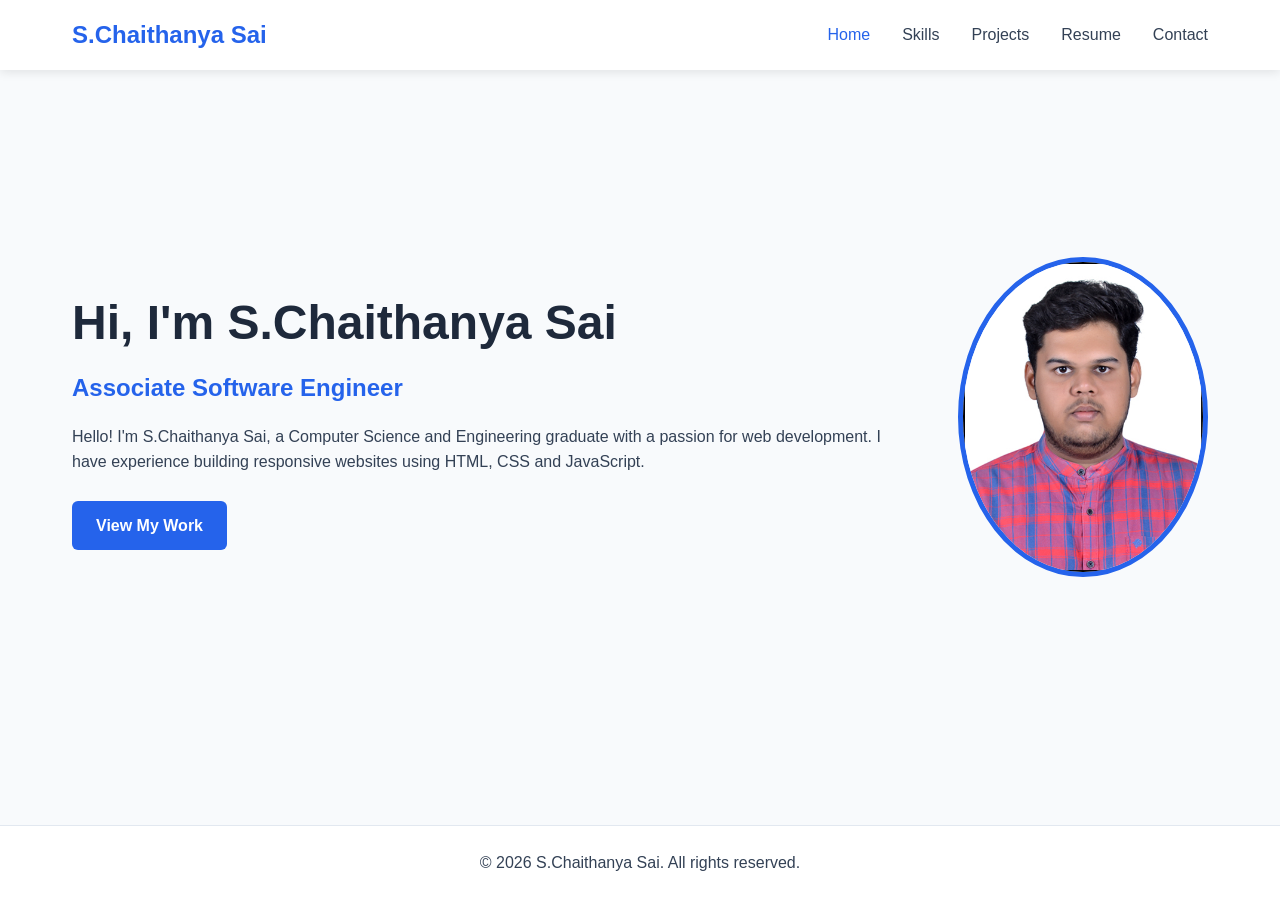
<file: index.html>
<!DOCTYPE html>
<html lang="en">
    <head>
        <meta charset="UTF-8">
        <meta name="viewport" content="width=device-width, initial-scale=1.0">
        <title>S.Chaithanya Sai | Portfolio</title>
        <link rel="stylesheet" href="index.css">
    </head>
    <body>

        <header>
            <nav class="navbar">
                <a href="index.html" class="logo">S.Chaithanya Sai</a>
                <div class="hamburger" role="button" tabindex="0" aria-label="Toggle navigation menu" aria-expanded="false">
                    <span></span>
                    <span></span>
                    <span></span>
                </div>
                <ul class="nav-links">
                    <li><a href="index.html" class="active">Home</a></li>
                    <li><a href="skills.html">Skills</a></li>
                    <li><a href="projects.html">Projects</a></li>
                    <li><a href="resume.html">Resume</a></li>
                    <li><a href="contact.html">Contact</a></li>
                </ul>
            </nav>
        </header>

        <main>
            <section class="hero">
                <div class="hero-text">
                    <h1>Hi, I'm S.Chaithanya Sai</h1>
                    <p class="tagline">Associate Software Engineer</p>
                    <p>Hello! I'm S.Chaithanya Sai, a Computer Science and Engineering graduate with a passion for web development. I have experience building responsive websites using HTML, CSS and JavaScript.</p>
                    <br>
                    <a href="projects.html" class="btn">View My Work</a>
                </div>
                <img src="chaithanya sai.JPG" alt="S.Chaithanya Sai picture" class="hero-img">
            </section>
        </main>

        <footer>
            <p>&copy; 2026 S.Chaithanya Sai. All rights reserved.</p>
        </footer>

        <script src="page.js"></script>
    </body>
</html>
</file>
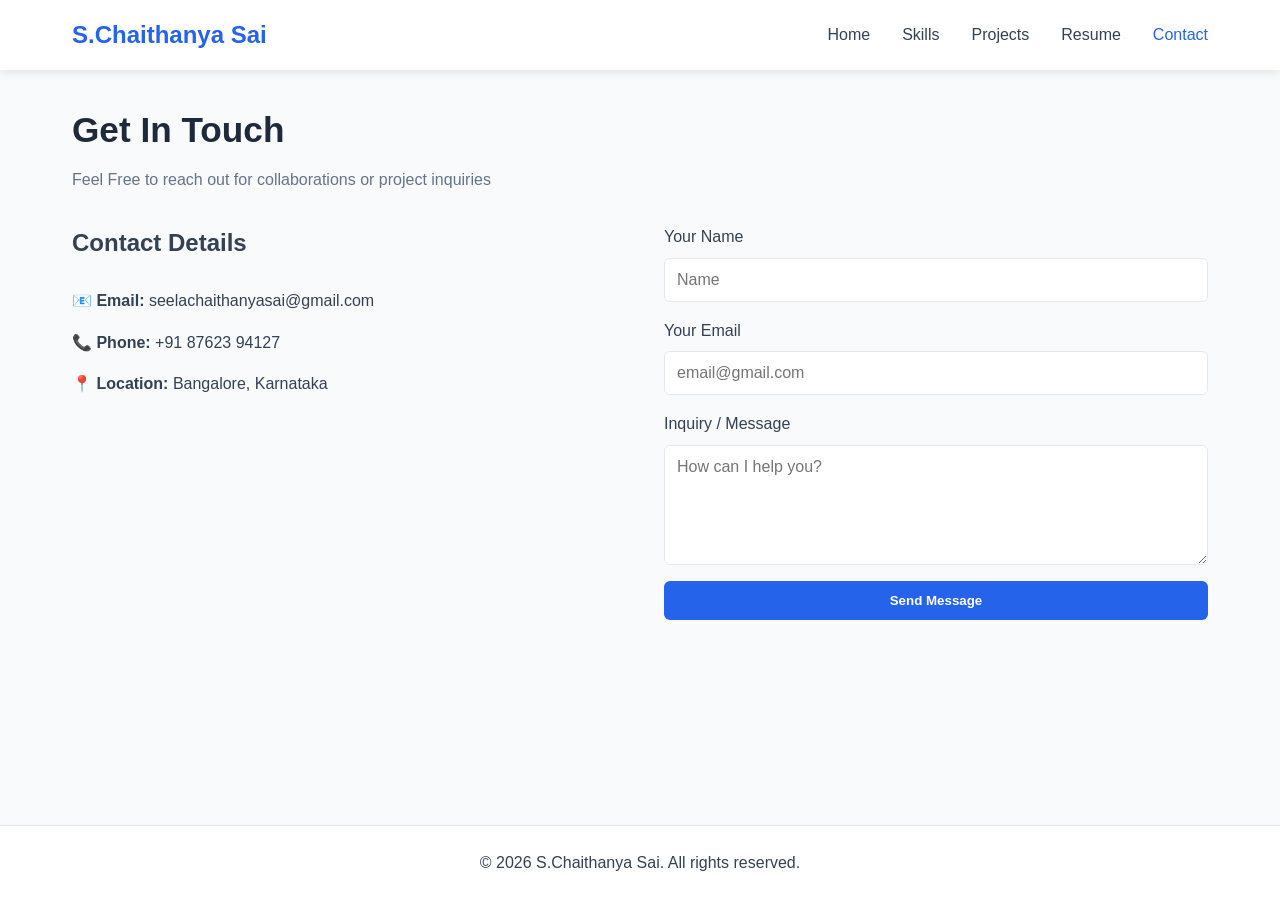
<file: contact.html>
<!DOCTYPE html>
<html lang="en">
    <head>
        <meta charset="UTF-8">
        <meta name="viewport" content="width=device-width, initial-scale=1.0">
        <title>Contact | S.Chaithanya Sai</title>
        <link rel="stylesheet" href="index.css">
    </head>
    <body>

        <header>
            <nav class="navbar">
                <a href="index.html" class="logo">S.Chaithanya Sai</a>
                <div class="hamburger">
                    <span></span>
                    <span></span>
                    <span></span>
                </div>
                <ul class="nav-links">
                    <li><a href="index.html">Home</a></li>
                    <li><a href="skills.html">Skills</a></li>
                    <li><a href="projects.html">Projects</a></li>
                    <li><a href="resume.html">Resume</a></li>
                    <li><a href="contact.html" class="active">Contact</a></li>
                </ul>
            </nav>
        </header>

        <main>
            <h1 class="page-title">Get In Touch</h1>
            <p class="subtitle">Feel Free to reach out for collaborations or project inquiries</p>

            <div class="contact-container">
               <div class="contact-info">
                  <h2>Contact Details</h2>
                  <br>
                  <p><strong>📧 Email:</strong> seelachaithanyasai@gmail.com</p>
                  <p><strong>📞 Phone:</strong> +91 87623 94127</p>
                  <p><strong>📍 Location:</strong> Bangalore, Karnataka</p>
                </div>

                <form class="contact-form" action="#" method="POST">
                    <div class="form-group">
                        <label for="name">Your Name</label>
                        <input type="text" id="name" name="name" required placeholder="Name">
                    </div>

                    <div class="form-group">
                        <label for="email">Your Email</label>
                        <input type="email" id="email" name="email" required placeholder="email@gmail.com">
                    </div>

                    <div class="form-group">
                        <label for="message">Inquiry / Message</label>
                        <textarea id="message" name="message" required placeholder="How can I help you?"></textarea>
                    </div>

                    <button type="submit" class="btn">Send Message</button>
                </form>
            </div>
        </main>

        <footer>
            <p>&copy; 2026 S.Chaithanya Sai. All rights reserved.</p>
        </footer>

        <script src="page.js"></script>
    </body>
</html>
</file>
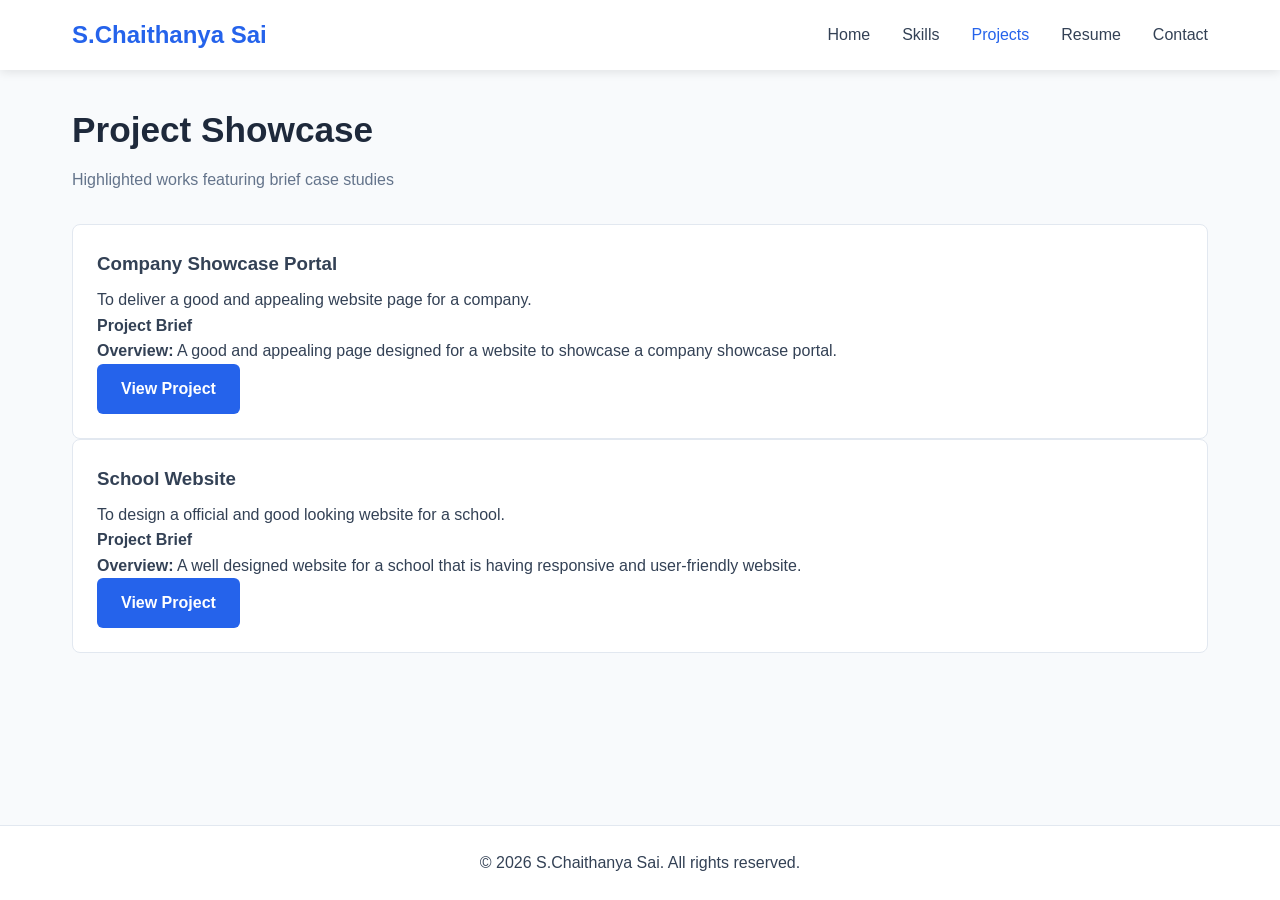
<file: projects.html>
<!DOCTYPE html>
<html lang="en">
    <head>
        <meta charset="UTF-8">
        <meta name="viewport" content="width=device-width, initial-scale=1.0">
        <title>Projects | S.Chaithanya Sai</title>
        <link rel="stylesheet" href="index.css">
    </head>
    <body>

        <header>
            <nav class="navbar">
                <a href="index.html" class="logo">S.Chaithanya Sai</a>
                <div class="hamburger">
                    <span></span>
                    <span></span>
                    <span></span>
                </div>
                <ul class="nav-links">
                    <li><a href="index.html">Home</a></li>
                    <li><a href="skills.html">Skills</a></li>
                    <li><a href="projects.html" class="active">Projects</a></li>
                    <li><a href="resume.html">Resume</a></li>
                    <li><a href="contact.html">Contact</a></li>
                </ul>
            </nav>
        </header>

        <main>
            <h1 class="page-title">Project Showcase</h1>
            <p class="subtitle">Highlighted works featuring brief case studies</p>

            <div class="projects-list">

                <!--Project 1-->
                <div class="project-card">
                    <div class="project-body">
                        <h3>Company Showcase Portal</h3>
                        <p>To deliver a good and appealing website page for a company.</p>
                        <div class="project-brief">
                            <strong>Project Brief</strong>
                            <p><strong>Overview:</strong> A good and appealing page designed for a website to showcase a company showcase portal.</p>
                        </div>
                        <a href="#" class="btn">View Project</a>
                    </div>
                </div>

                <!--Project 2-->
                <div class="project-card">
                    <div class="project-body">
                        <h3>School Website</h3>
                        <p>To design a official and good looking website for a school.</p>
                        <div class="project-brief">
                            <strong>Project Brief</strong>
                            <p><strong>Overview:</strong> A well designed website for a school that is having responsive and user-friendly website.</p>
                        </div>
                        <a href="#" class="btn">View Project</a>
                    </div>
                </div>
            </div>
        </main>

        <footer>
            <p>&copy; 2026 S.Chaithanya Sai. All rights reserved.</p>
        </footer>

        <script src="page.js"></script>
    </body>
</html>
</file>
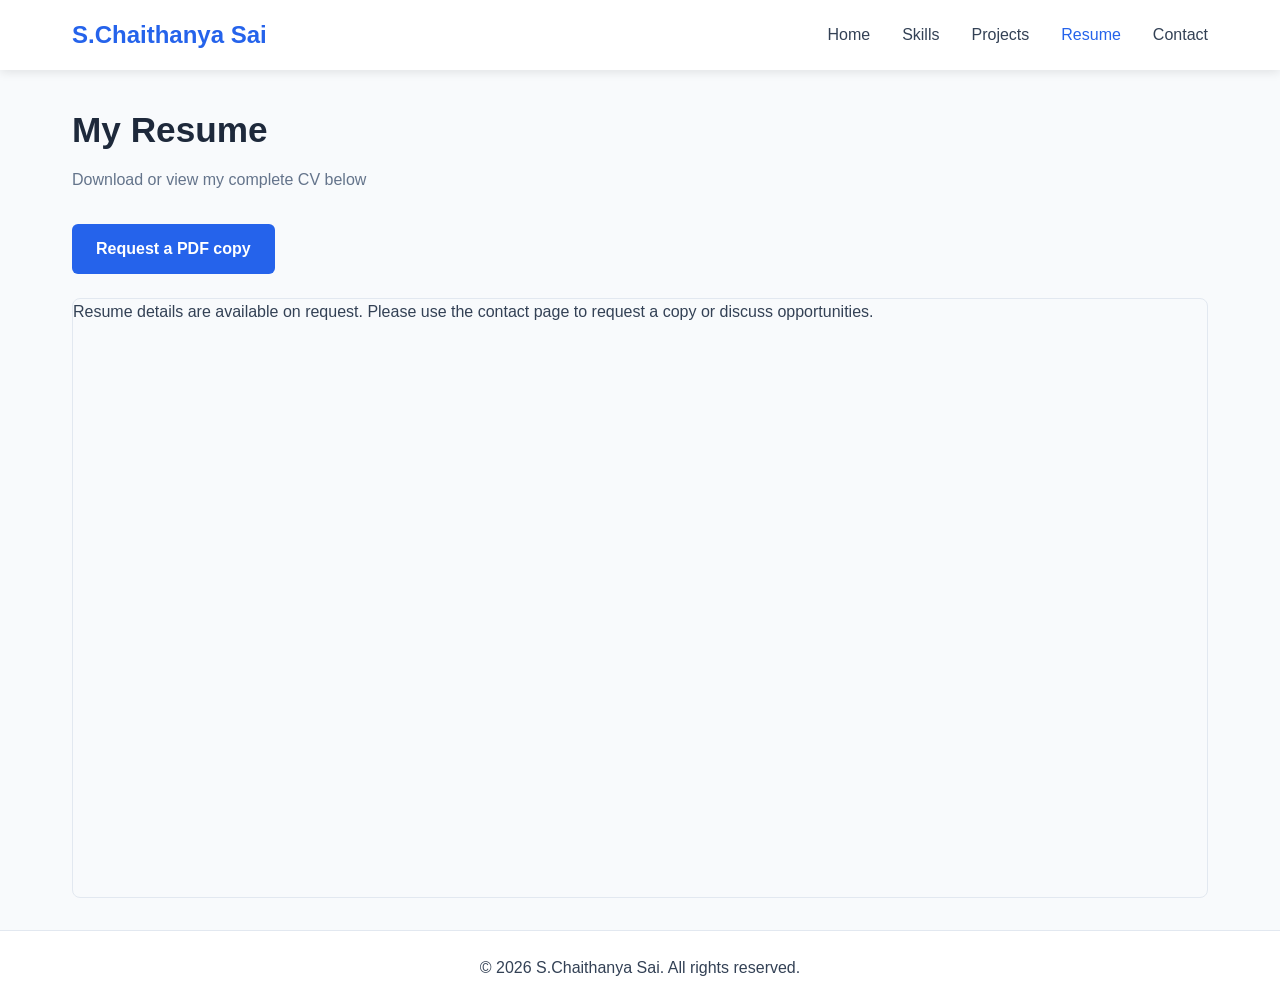
<file: resume.html>
<!DOCTYPE html>
<html lang="en">
    <head>
        <meta charset="UTF-8">
        <meta name="viewport" content="width=device-width, initial-scale=1.0">
        <title>Resume | S.Chaithanya Sai</title>
        <link rel="stylesheet" href="index.css">
    </head>
    <body>

        <header>
            <nav class="navbar">
                <a href="index.html" class="logo">S.Chaithanya Sai</a>
                <div class="hamburger">
                    <span></span>
                    <span></span>
                    <span></span>
                </div>
                <ul class="nav-links">
                    <li><a href="index.html">Home</a></li>
                    <li><a href="skills.html">Skills</a></li>
                    <li><a href="projects.html">Projects</a></li>
                    <li><a href="resume.html" class="active">Resume</a></li>
                    <li><a href="contact.html">Contact</a></li>
                </ul>
            </nav>
        </header>

        <main>
            <h1 class="page-title">My Resume</h1>
            <p class="subtitle">Download or view my complete CV below</p>

            <a href="Chaithanya_Resume.pdf" class="btn">Request a PDF copy</a>

            <div class="pdf-container" role="region" aria-label="Resume availability message">
                <p>Resume details are available on request. Please use the contact page to request a copy or discuss opportunities.</p>
            </div>
        </main>

        <footer>
          <p>&copy; 2026 S.Chaithanya Sai. All rights reserved.</p>
        </footer>

        <script src="page.js"></script>
    </body>
</html>
</file>
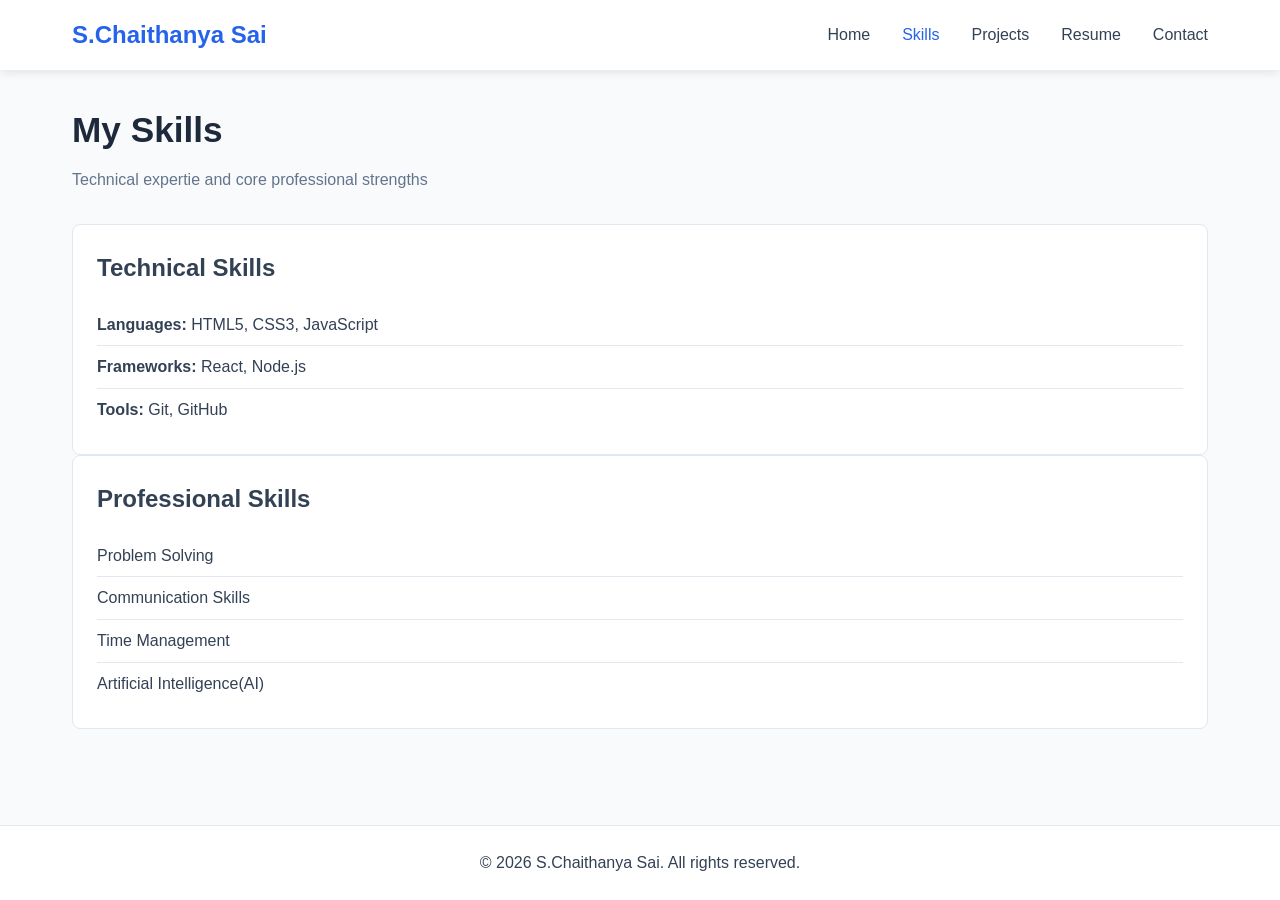
<file: skills.html>
<!DOCTYPE html>
<html lang="en">
    <head>
        <meta charset="UTF-8">
        <meta name="viewport" content="width=device-width, initial-scale=1.0">
        <title>Skills | S.Chaithanya Sai</title>
        <link rel="stylesheet" href="index.css">
    </head>
    <body>

        <header>
            <nav class="navbar">
                <a href="index.html" class="logo">S.Chaithanya Sai</a>
                <div class="hamburger">
                    <span></span>
                    <span></span>
                    <span></span>
                </div>
                <ul class="nav-links">
                    <li><a href="index.html">Home</a></li>
                    <li><a href="skills.html" class="active">Skills</a></li>
                    <li><a href="projects.html">Projects</a></li>
                    <li><a href="resume.html">Resume</a></li>
                    <li><a href="contact.html">Contact</a></li>
                </ul>
            </nav>
        </header>

        <main>
            <h1 class="page-title">My Skills</h1>
            <p class="subtitle">Technical expertie and core professional strengths</p>

            <div class="skills-list">
                <div class="skill-card">
                    <h2>Technical Skills</h2>
                    <ul class="skill-list">
                        <li><strong>Languages:</strong> HTML5, CSS3, JavaScript</li>
                        <li><strong>Frameworks:</strong> React, Node.js</li>
                        <li><strong>Tools:</strong> Git, GitHub</li>
                    </ul>
                </div>

                <div class="skill-card">
                    <h2>Professional Skills</h2>
                    <ul class="skill-list">
                        <li>Problem Solving</li>
                        <li>Communication Skills</li>
                        <li>Time Management</li>
                        <li>Artificial Intelligence(AI)</li>
                    </ul>
                </div>
            </div>
        </main>

        <footer>
            <p>&copy; 2026 S.Chaithanya Sai. All rights reserved.</p>
        </footer>

        <script src="page.js"></script>
    </body>
</html>
</file>
<file: index.css>
/* --- Global Variables & Reset --- */
:root {
  --primary-color: #2563eb;
  --secondary-color: #1e293b;
  --bg-color: #f8fafc;
  --card-bg: #ffffff;
  --text-color: #334155;
  --text-light: #64748b;
  --border-color: #e2e8f0;
  --transition: all 0.3s ease;
}

* {
  margin: 0;
  padding: 0;
  box-sizing: border-box;
  font-family: 'Segoe UI', Tahoma, Geneva, Verdana, sans-serif;
}

body {
  background-color: var(--bg-color);
  color: var(--text-color);
  line-height: 1.6;
  display: flex;
  flex-direction: column;
  min-height: 100vh;
}

/* --- Navigation & Header --- */
header {
  background-color: #ffffff;
  box-shadow: 0 2px 10px rgba(0, 0, 0, 0.1);
  position: sticky;
  top: 0;
  z-index: 1000;
}

.navbar {
  display: flex;
  justify-content: space-between;
  align-items: center;
  max-width: 1200px;
  margin: 0 auto;
  padding: 1rem 2rem;
}

.logo {
  font-size: 1.5rem;
  font-weight: 700;
  color: var(--primary-color);
  text-decoration: none;
}

.nav-links {
  display: flex;
  list-style: none;
  gap: 2rem;
}

.nav-links a {
  text-decoration: none;
  color: var(--text-color);
  font-weight: 500;
  transition: var(--transition);
}

.nav-links a:hover,
.nav-links a.active {
  color: var(--primary-color);
}

/* --- Hamburger Menu --- */
.hamburger {
  display: none;
  flex-direction: column;
  cursor: pointer;
  gap: 5px;
}

.hamburger span {
  width: 25px;
  height: 3px;
  background-color: var(--text-color);
  transition: var(--transition);
}

/* --- Main Layout --- */
main {
  max-width: 1200px;
  margin: 2rem auto;
  padding: 0 2rem;
  flex: 1;
  width: 100%;
}

.page-title {
  font-size: 2.2rem;
  margin-bottom: 0.5rem;
  color: var(--secondary-color);
}

.subtitle {
  color: var(--text-light);
  margin-bottom: 2rem;
}

/* --- Page Components --- */
/* Home Page */
.hero {
  display: flex;
  align-items: center;
  justify-content: space-between;
  gap: 3rem;
  min-height: 70vh;
}

.hero-text h1 {
  font-size: 3rem;
  color: var(--secondary-color);
  margin-bottom: 0.5rem;
}

.tagline {
  font-size: 1.5rem;
  color: var(--primary-color);
  font-weight: 600;
  margin-bottom: 1rem;
}

.hero-img {
  width: 320px;
  height: 320px;
  border-radius: 50%;
  object-fit: cover;
  border: 5px solid var(--primary-color);
}

/* Buttons */
.btn {
  display: inline-block;
  padding: 0.75rem 1.5rem;
  background-color: var(--primary-color);
  color: white;
  text-decoration: none;
  border-radius: 6px;
  font-weight: 600;
  border: none;
  cursor: pointer;
  transition: var(--transition);
}

.btn:hover {
  opacity: 0.9;
  transform: translateY(-2px);
}

/* Skills Page */
.skills-grid {
  display: grid;
  grid-template-columns: repeat(auto-fit, minmax(300px, 1fr));
  gap: 2rem;
}

.skill-card {
  background: var(--card-bg);
  padding: 1.5rem;
  border-radius: 8px;
  border: 1px solid var(--border-color);
}

.skill-list {
  list-style: none;
  margin-top: 1rem;
}

.skill-list li {
  padding: 0.5rem 0;
  border-bottom: 1px solid var(--border-color);
}

.skill-list li:last-child {
  border-bottom: none;
}

/* Projects Page */
.projects-grid {
  display: grid;
  grid-template-columns: repeat(auto-fit, minmax(320px, 1fr));
  gap: 2rem;
}

.project-card {
  background: var(--card-bg);
  border-radius: 8px;
  overflow: hidden;
  border: 1px solid var(--border-color);
}

.project-body {
  padding: 1.5rem;
}

.project-body h3 {
  margin-bottom: 0.5rem;
}

.case-study {
  background: #eff6ff;
  padding: 1rem;
  border-radius: 6px;
  margin: 1rem 0;
  font-size: 0.9rem;
}

/* Contact Page */
.contact-container {
  display: grid;
  grid-template-columns: 1fr 1fr;
  gap: 3rem;
}

.contact-info p {
  margin-bottom: 1rem;
}

.contact-form {
  display: flex;
  flex-direction: column;
  gap: 1rem;
}

.form-group {
  display: flex;
  flex-direction: column;
  gap: 0.5rem;
}

.form-group input,
.form-group textarea {
  padding: 0.75rem;
  border: 1px solid var(--border-color);
  border-radius: 6px;
  font-size: 1rem;
}

.form-group textarea {
  resize: vertical;
  min-height: 120px;
}

/* --- Resume Frame --- */
.pdf-container {
  width: 100%;
  height: 600px;
  border: 1px solid var(--border-color);
  border-radius: 8px;
  margin-top: 1.5rem;
}

/* --- Footer --- */
footer {
  text-align: center;
  padding: 1.5rem;
  background-color: var(--card-bg);
  border-top: 1px solid var(--border-color);
  margin-top: auto;
}

/* --- Mobile Responsiveness --- */
@media (max-width: 768px) {
  .hamburger {
    display: flex;
  }

  .nav-links {
    position: absolute;
    top: 100%;
    left: 0;
    width: 100%;
    background-color: var(--card-bg);
    flex-direction: column;
    align-items: center;
    padding: 1.5rem 0;
    gap: 1.5rem;
    border-bottom: 1px solid var(--border-color);
    display: none;
  }

  .nav-links.active {
    display: flex;
  }

  .hero {
    flex-direction: column-reverse;
    text-align: center;
  }

  .hero-img {
    width: 200px;
    height: 200px;
  }

  .contact-container {
    grid-template-columns: 1fr;
  }
}
</file>
